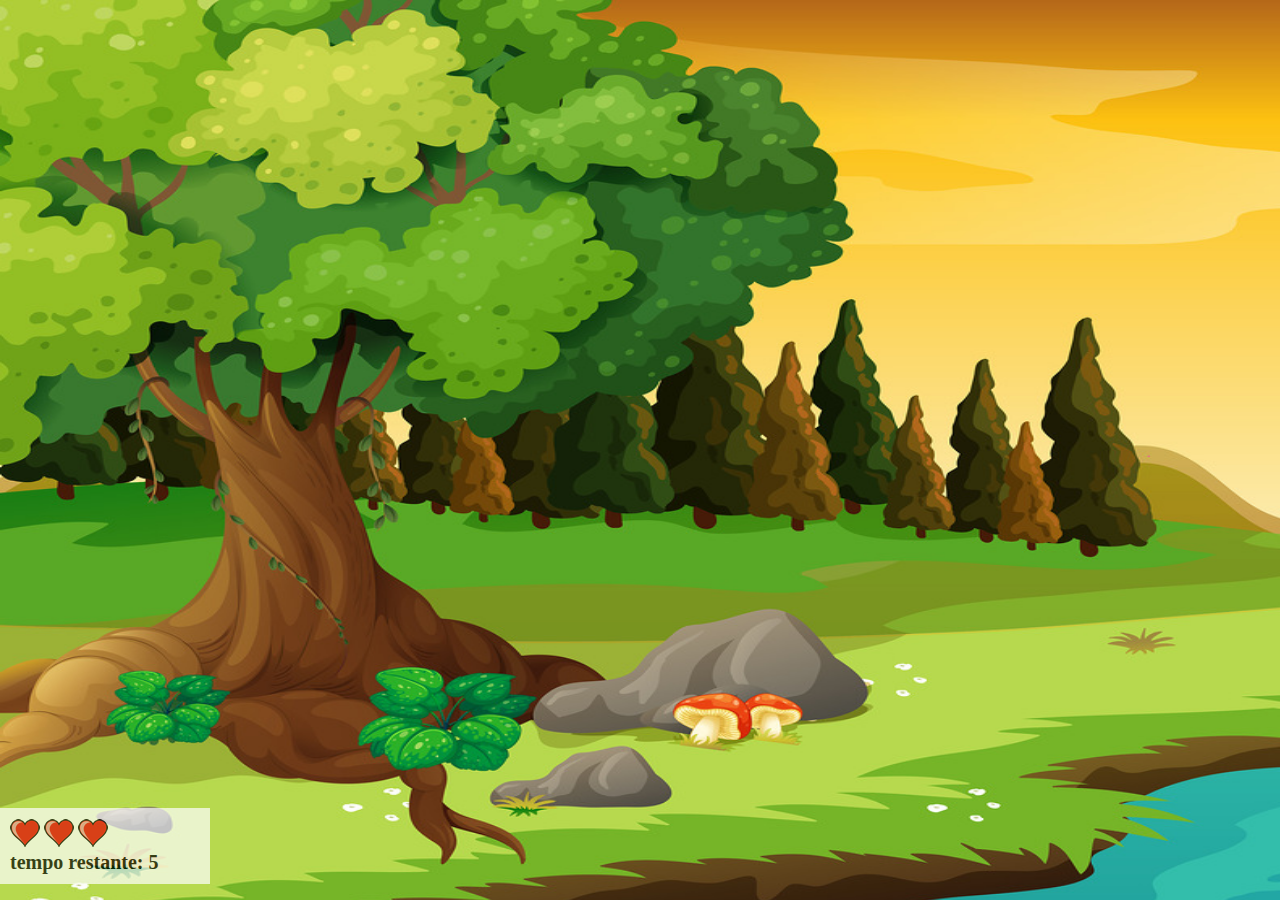
<file: Game_mata-mosquito/app.html>
<!DOCTYPE html>
<html>
  <head>
    <meta charset="utf-8" />
    <link rel="stylesheet" href="estilo.css" />
    <title>Jogo Mata mosquito</title>
    <script src="jogo.js"></script>
  </head>

  <body onresize="ajustaTamanhoPalcoJogo()">
    <dir class="painel">
      <div class="vidas">
        <img id="v1" src="imagens/coracaoCheio.png" />
        <img id="v2" src="imagens/coracaoCheio.png" />
        <img id="v3" src="imagens/coracaoCheio.png" />
      </div>
      <div class="cronometro">
        tempo restante: <span id="cronometro"></span>
      </div>
    </dir>

    <script>
      document.getElementById("cronometro").innerHTML = tempo;
      var criaMosquito = setInterval(function () {
        posicaoRandomica();
      }, 2000);
    </script>
  </body>
</html>
</file>
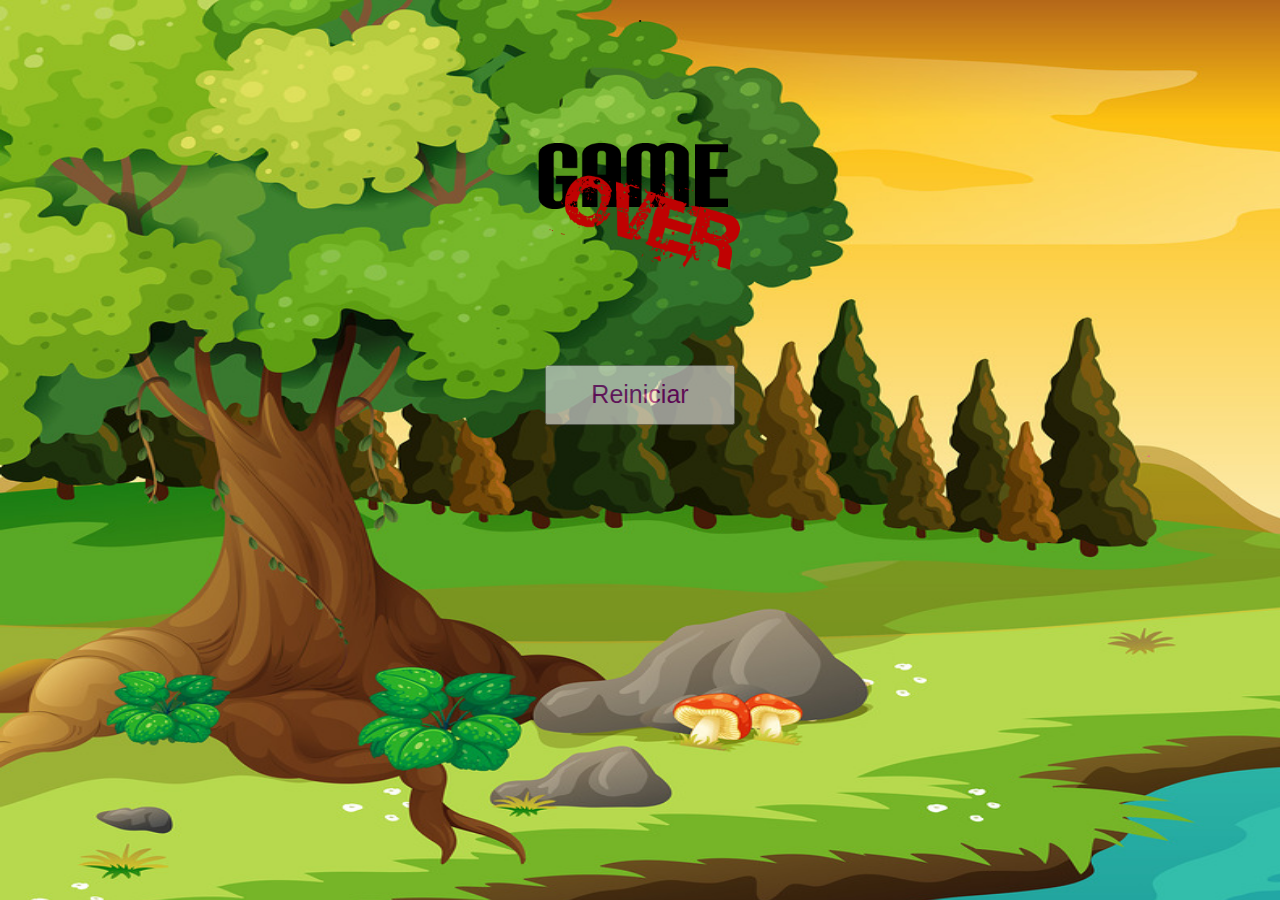
<file: Game_mata-mosquito/fim_de_jogo.html>
<!DOCTYPE html>
<html>
 <head>
     <meta charset="utf-8">
     <link rel="stylesheet" href="estilo.css"/>
 <title>Jogo Mata mosquito</title>
    <script src="jogo.js">  </script>

 </head>
 <body>
      <center>.
      <div class="container">
        <div class='row'>
          <div class='col'>
            <img src="imagens/game-over.png">
           </div>
        </div>
        <div class='row'>
          <div class='col'>
            <button type="button" onclick="window.location.href='app.html'" class="btn btn-dark btn-lg">Reiniciar</button>
          </div>
         </div>
      </div>
    </center>
</body>
</html>
</file>
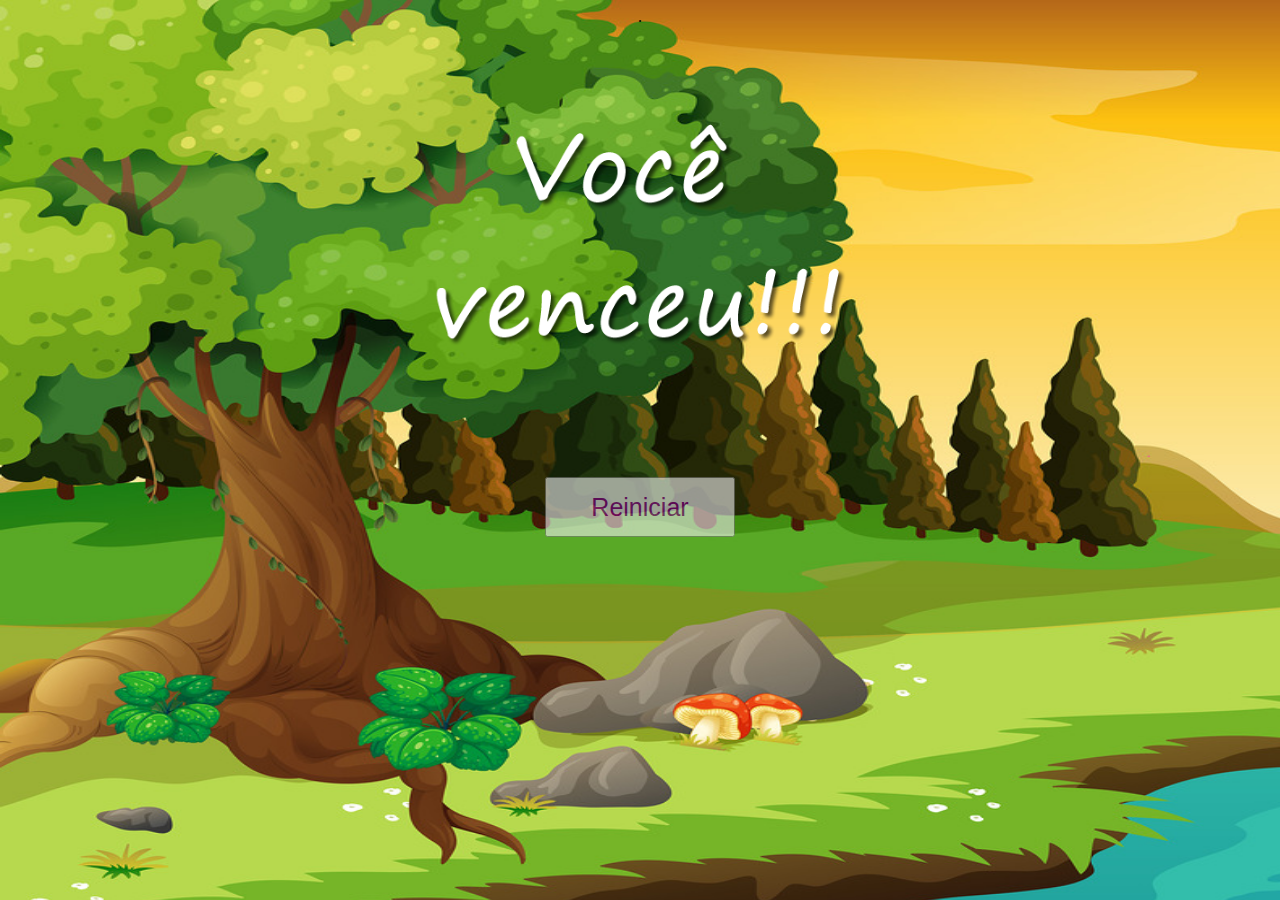
<file: Game_mata-mosquito/vitoria.html>
<!DOCTYPE html>
<html>
<head>
  <meta charset="utf-8">
  <link rel="stylesheet" href="estilo.css" />
  <title>Jogo Mata mosquito</title>
  <script src="jogo.js"> </script>

</head>
<body>
  <center>.
    <div class="container">
      <div class='row'>
        <div class='col'>
          <img src="imagens/vitoria.png">
        </div>
      </div>
      <div class='row'>
        <div class='col'>
          <button type="button" onclick="window.location.href='app.html'" class="btn btn-dark btn-lg">Reiniciar</button>
        </div>
      </div>
    </div>
  </center>
</body>
</html>
</file>
<file: Game_mata-mosquito/estilo.css>
body {
   background: url("imagens/background.jpg") no-repeat;
   background-size: 230vh 130vh;
}

.mosquito1 {
   width: 60px;
   height: 60px;
}

.mosquito2 {
   width: 80px;
   height: 80px;
}

.mosquito3 {
   width: 100px;
   height: 100px;
}

.ladoA {
   transform: scaleX(1);
}

.ladoB {
   transform: scaleX(-1);
}

.painel {
   position: absolute;
   width: 190px;
   padding: 10px;
   bottom: 0px;
   left: 0px;
   border-top: solid 1px #fff;
   background-color: #fff;
   opacity: 0.7;
}

.vidas {
   float: left;
}

.cronometro {
   float: left;
   font-size: 20px;
   font-weight: bold;
}

.col img {

   width: 450px;
}

.row {

   font-size: 5px;
   font-family: cursive;
   color: rgb(224, 222, 226);
}

.col button {
   color: darkmagenta;
   font-family: Verdana, Geneva, Tahoma, sans-serif;
   font-size: 25px;
   width: 190px;
   height: 60px;
   opacity: 0.6;
}
</file>
